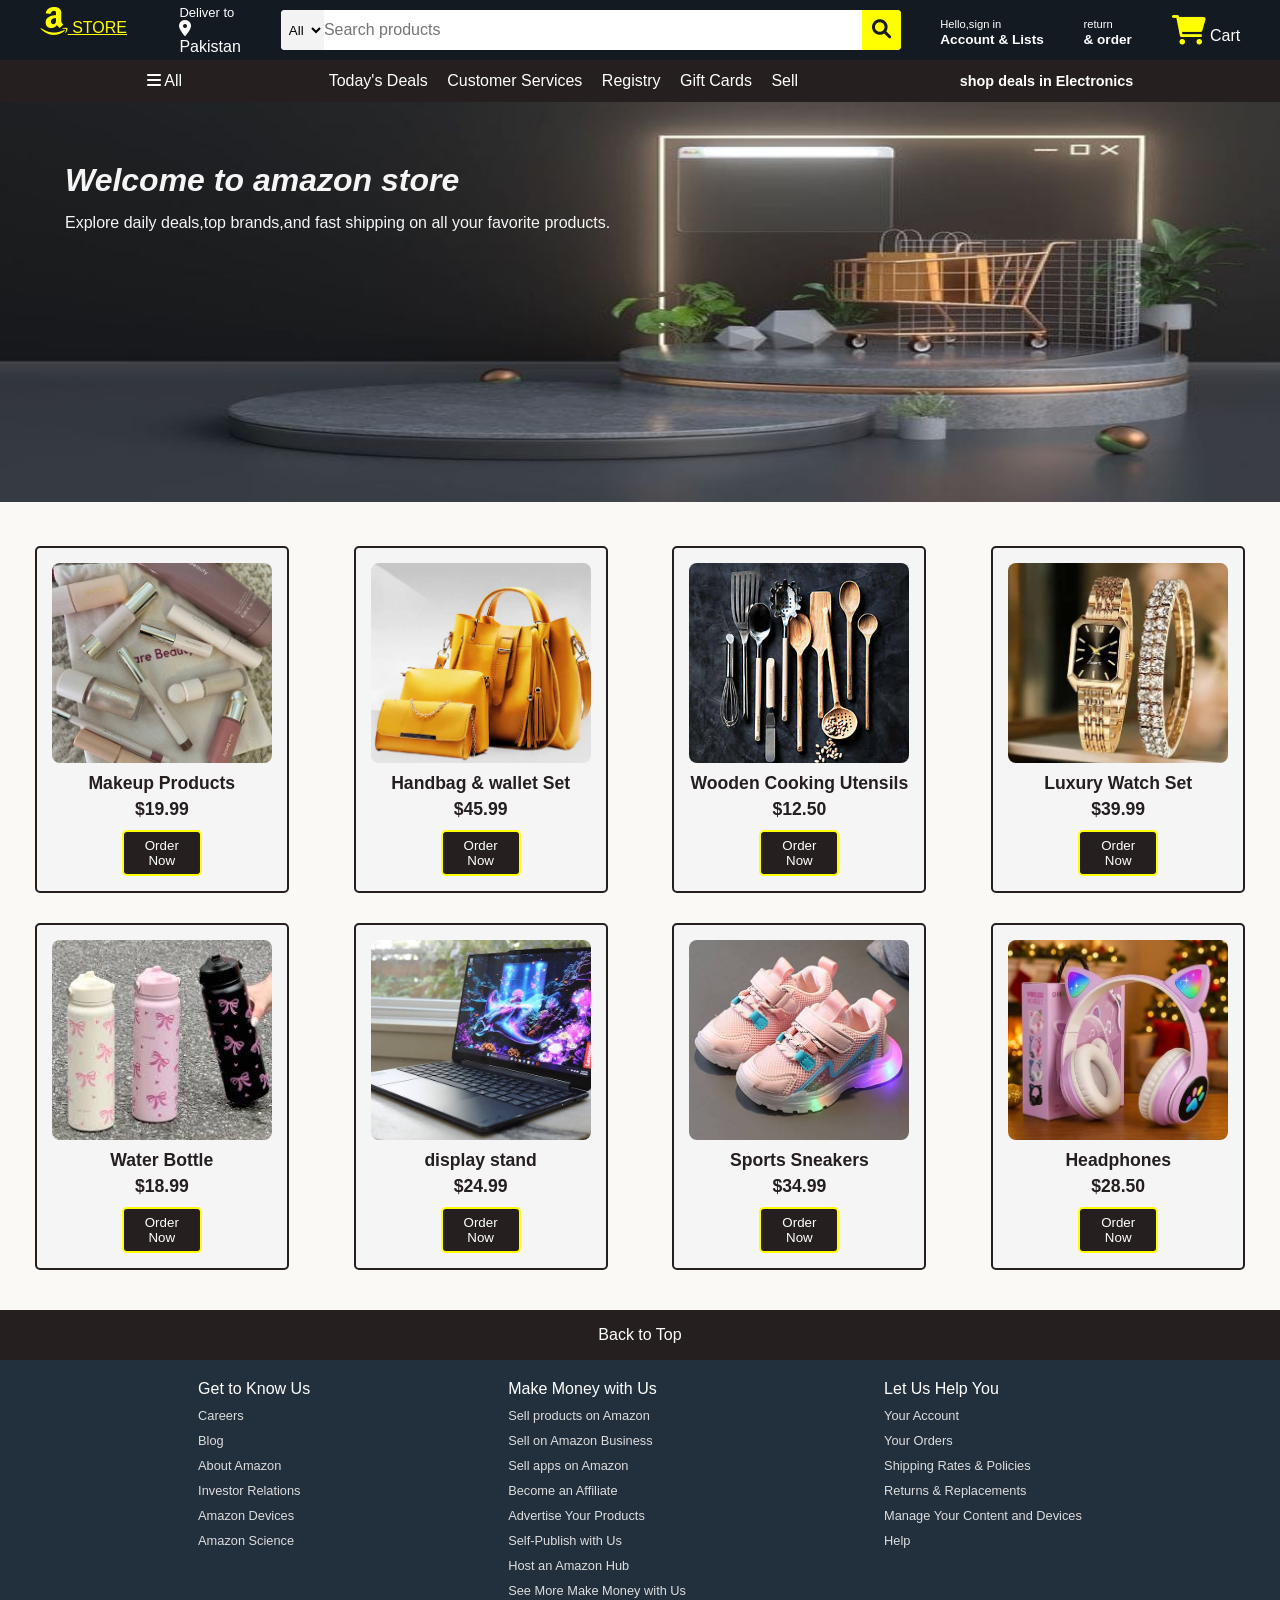
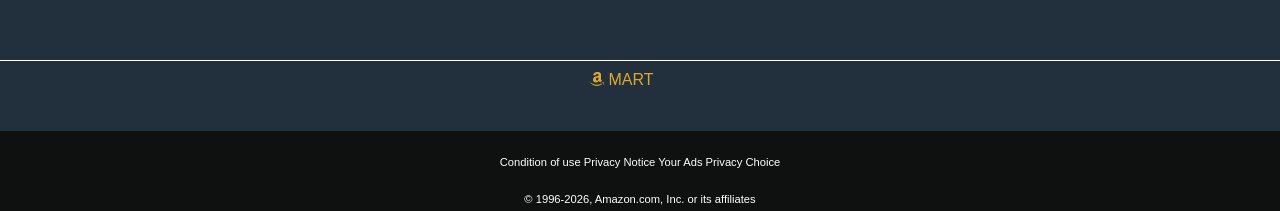
<file: index.html>
<!DOCTYPE html>
<html lang="en">
<head>
    <meta charset="UTF-8">
    <meta name="viewport" content="width=device-width, initial-scale=1.0">
    <title>Amazone </title>
    <link rel="stylesheet" href="style.css">
    <link rel="stylesheet" href="https://cdnjs.cloudflare.com/ajax/libs/font-awesome/6.0.0-beta3/css/all.min.css">
</head>
<body>
    <header>
    <nav>
            <a href="#" class="nav-logo border">
               <div class="logo"> <i class="fab fa-amazon"></i> STORE</div>
            </a>
        <div class="nav-adress">
            <p style="font-size: small;">Deliver to </p>
            <div class="add-icon">
                <i class="fa-solid fa-location-dot"></i>
                <p>Pakistan</p>
            </div>
        </div>
            <div class="nav-search">
                <select  class="search-select">
                    <option >All</option>
                </select>
                <input placeholder="Search products" class="search-input">
                <button><i class="fas fa-search"></i></button>
            </div>
        <div class="signin border">
            <p><span>Hello,sign in</span></p>
            <p class="nav-second">Account & Lists</p>
        </div>
        <div class="return border">
            <p><span>return</span></p>
            <p class="nav-second">& order</p>
        </div>
        <div class="nav-cart">
            <i class="fa-solid fa-cart-shopping"></i>
            Cart
     </div>
    </nav>

        <div class="panel">
         <div class="panel-all">
            <i class="fa-solid fa-bars"></i>
            All   
         </div>
         
         <div class="panel-ops">
            <p>Today's Deals</p>
            <p>Customer Services</p>
            <p>Registry</p>
            <p>Gift Cards</p>
            <p>Sell</p>

         </div>

         <div class="panel-deals">
            shop deals in Electronics
         </div>
        </div>
    </header>
    
          <main>

              <div class="hero-section">
                <img src="images/back 2.jpg" alt="hero banner" class="hero-msg">
                <div class="hero-text">
                    <h1><i>Welcome to amazon store</i></h1>
                    <p>Explore daily deals,top brands,and fast shipping on all your favorite products.</p>
                </div>
              </div>

              <div class="product-container">
                <div class="product-card">
                    <img src="images/img1.jpg" alt="Makeup products">
                    <h3 class="title">Makeup Products</h3>
                    <span class="price">$19.99</span>
                    <button class="buy-btn">Order Now</button>
              </div>
                <div class="product-card">
                  <img src="images/img2.jpg" alt="Handbag & Wallet set">
                    <h3 class="title">Handbag & wallet Set</h3>
                    <span class="price">$45.99</span>
                    <button class="buy-btn">Order Now</button>
                </div>  

                <div class="product-card">
                  <img src="images/im3.jpg" alt="Wooden Cooking Utensils">
                    <h3 class="title">Wooden Cooking Utensils</h3>
                    <span class="price">$12.50</span>
                    <button class="buy-btn">Order Now</button>
                </div>
                
                <div class="product-card">
                  <img src="images/img 4.jpg" alt="Luxury watch  Set">
                    <h3 class="title">Luxury Watch Set</h3>
                    <span class="price">$39.99</span>
                    <button class="buy-btn">Order Now</button>
                </div>

                <div class="product-card">
                  <img src="images/img 5.jpg" alt="water bottle">
                    <h3 class="title">Water Bottle</h3>
                    <span class="price">$18.99</span>
                    <button class="buy-btn">Order Now</button>
                </div>

                <div class="product-card">
                  <img src="images/im6.jpg" alt="Display stand">
                    <h3 class="title">display stand</h3>
                    <span class="price">$24.99</span>
                    <button class="buy-btn">Order Now</button>
                </div>
                   
                <div class="product-card">
                  <img src="images/img 7.jpg" alt="Sports Sneakers">
                    <h3 class="title">Sports Sneakers</h3>
                    <span class="price">$34.99</span>
                    <button class="buy-btn">Order Now</button>
                </div>
                <div class="product-card">
                  <img src="images/img 8.jpg" alt="Headphones">
                    <h3 class="title">Headphones</h3>
                    <span class="price">$28.50</span>
                    <button class="buy-btn">Order Now</button>
                </div>
              </div>
          </main>

              <footer>
            
            <div class="foot-panel">
                Back to Top
            </div>
            <div class="foot-panel2">
                <ul>
                <p> Get to Know Us </p>
                   <li>Careers</li>
                   <li>Blog</li>
                  <li>About Amazon</li>
                  <li>Investor Relations</li>
                  <li>Amazon Devices</li>
                  <li>Amazon Science</li>
                </ul>
                <ul>
                    <p> Make Money with Us</p>
                    <li>Sell products on Amazon</li>
                    <li>Sell on Amazon Business</li>
                    <li>Sell apps on Amazon</li>
                    <li>Become an Affiliate</li>
                    <li>Advertise Your Products</li>
                    <li>Self-Publish with Us</li>
                   <li>Host an Amazon Hub</li>
                   <li>See More Make Money with Us</li>
                </ul>
                <ul>
                    <p> Let Us Help You</p>
                    <li>Your Account</li>
                    <li>Your Orders</li>
                    <li>Shipping Rates & Policies</li>
                    <li>Returns & Replacements</li>
                    <li>Manage Your Content and Devices</li>
                    <li>Help</li>
                </ul>
            </div>
            <div class="foot-panel3">
            <div class="footer-logo"> <i class="fab fa-amazon"></i> MART</div>
            </div>
            <div class="foot-panel4">
                <div class="pages">
                  <a> Condition of use</a>
                <a> Privacy Notice</a>
                <a> Your Ads Privacy Choice</a>
                </div>
                <div class="copyright">
                    © 1996-2026, Amazon.com, Inc. or its affiliates
                </div>
            </div>
    

              </footer>


</body>
</html>
</file>
<file: style.css>
*{
    margin: 0;
    padding: 0;
    font-family: Arial, Helvetica, sans-serif;
}
body{
    background-color: #faf9f6;
}
nav{
    display: flex;
     color: white;
      background: #131a22;
      height: 60px;
      align-items: center;
      justify-content: space-evenly;
  }

  .nav-logo {
      color:yellow;
      height: 50px;
      width: 100px;
  }
  .logo{
    height: 50px; ;
    width: 100%;
  }
.border p.border span{
    border: 2px solid transparent;    
}
.border :hover{
    border: 1.5px solid white;
}
  .nav-logo i {
      font-size: 2rem;
      color: yellow;
  }

  .nav-search {
      display: flex;
      justify-content: space-evenly;
      background: white;
      border-radius: 4px;
      width: 620px;
      height: 40px;

  }
.search-select{
    background-color: #f3f3f3;
    width: 50px;
    text-align: center;
    border-top-left-radius: 4px;
    border-bottom-left-radius:4px ;
    border: none;

}
  .search-input {
      border: none;
      font-size: 1rem;
      width: 100%;
  }

  .nav-search button {
      background: yellow;
      border: none;
      width: 45px;
   justify-content: center;
      align-items: center;
      font-size: 1.2rem;
      color: #131a22;
      border-top-right-radius: 4px;
    border-bottom-right-radius: 4px;
  }
span{
    font-size: 0.7rem;

}
.nav-second{
    font-size: 0.85rem;
    font-weight: 700;
}
.nav-cart i{
    font-size: 30px;
    color: yellow;
}

.panel{
    height: 42px;
    background-color:rgb(37, 31, 31);
    display: flex;
    color: white;
    align-items: center;
    justify-content: space-evenly;

}

.panel-ops p{
    display: inline;
    margin-right: 15px;
}

.panel-ops{
    width: auto;
    font-size:o.5rem;
}

.panel-deals{
    font-size: 0.9rem;
    font-weight: 700;
}

.hero-msg{
    height: 400px;
    width: 100%;
    background-size: cover;
    background-position: center;
    background-repeat: no-repeat;  
}

.hero-section{
    position: relative;
    align-items: center;
    

}
.hero-text{
    position: absolute;
    top: 40px;
    left: 40px;
    padding: 20px 25px;
    color: whitesmoke;

}
.hero-text h1{
    color: whitesmoke;
    font-size: 2rem;
    font-weight: bold;
    margin-bottom: 10ox;
    margin-bottom: 15px;

}
.hero-text p{
    color: whitesmoke;
    font-size: 1rem;
}

.product-container{
    display: flex; 
    gap: 30px;
    margin: 40px auto;
    background-color: #faf9f6;
    flex-wrap: wrap;
    justify-content: space-evenly;
    align-items: center;
}

.product-card{
    background-color: whitesmoke;
    padding: 15px;
    width: 220px;
    border-radius: 5px;
    text-align: center;
    border: 2px solid rgb(37, 31, 31);
    display: flex;
    flex-direction: column;
    align-items: center;
    text-align: center;
    justify-content: space-evenly;
}

.product-card img{
    width: 100%;
    height: 200px;
    object-fit: cover;
    margin-bottom: 10px;
    border-radius: 8px;
    
}

.product-card h3{
    color: rgb(37, 31, 31);
    font-weight: 500;
}

.product-card .title{
    font-size: 1.1rem;
    font-weight: 600;
    margin-bottom: 5px;
}
.product-card .price{
    font-size: 1.1rem;
    font-weight: bold;
    color:rgb(37, 31, 31);
    margin-bottom: 10px;
}

.buy-btn{
    background-color: rgb(37, 31, 31);
    color: white;
    border: 2px solid yellow;
    border-radius: 5px;
    padding: 6px;
    width: 80px;
}

.foot-panel{
    background-color: rgb(37,31, 31);
    color: white;
    height: 50px;
    display: flex;
    justify-content: center;
    align-items: center;
  }
  .foot-panel2{
    background-color: #222f3d;
    color: white;
    height: 300px;
    display: flex;
    justify-content: space-evenly;
  }
ul li{
    display: block;
    font-size: 0.8rem;
    margin-top: 10px;
    color: #dddddd;
}
 ul{
    margin-top: 20px;
 }
 .foot-panel3{
    background-color: #222f3d;
    color: white;
    border-top: 0.5px solid white;
    height: 70px;
    display: flex;
    justify-content: center;
    align-items: center;
 }
 .footer-logo{
    height: 50px;
    width: 100px;
    color: #dba832;
 }
 .foot-panel4{
    background-color: #0f1111;
    color: white;
    height: 80px;
    text-align: center;
    font-size: 0.7rem;
 }
 .pages{
    padding-top: 25px;
 }
 .copyright{
    padding-top: 25px;
 }
</file>
